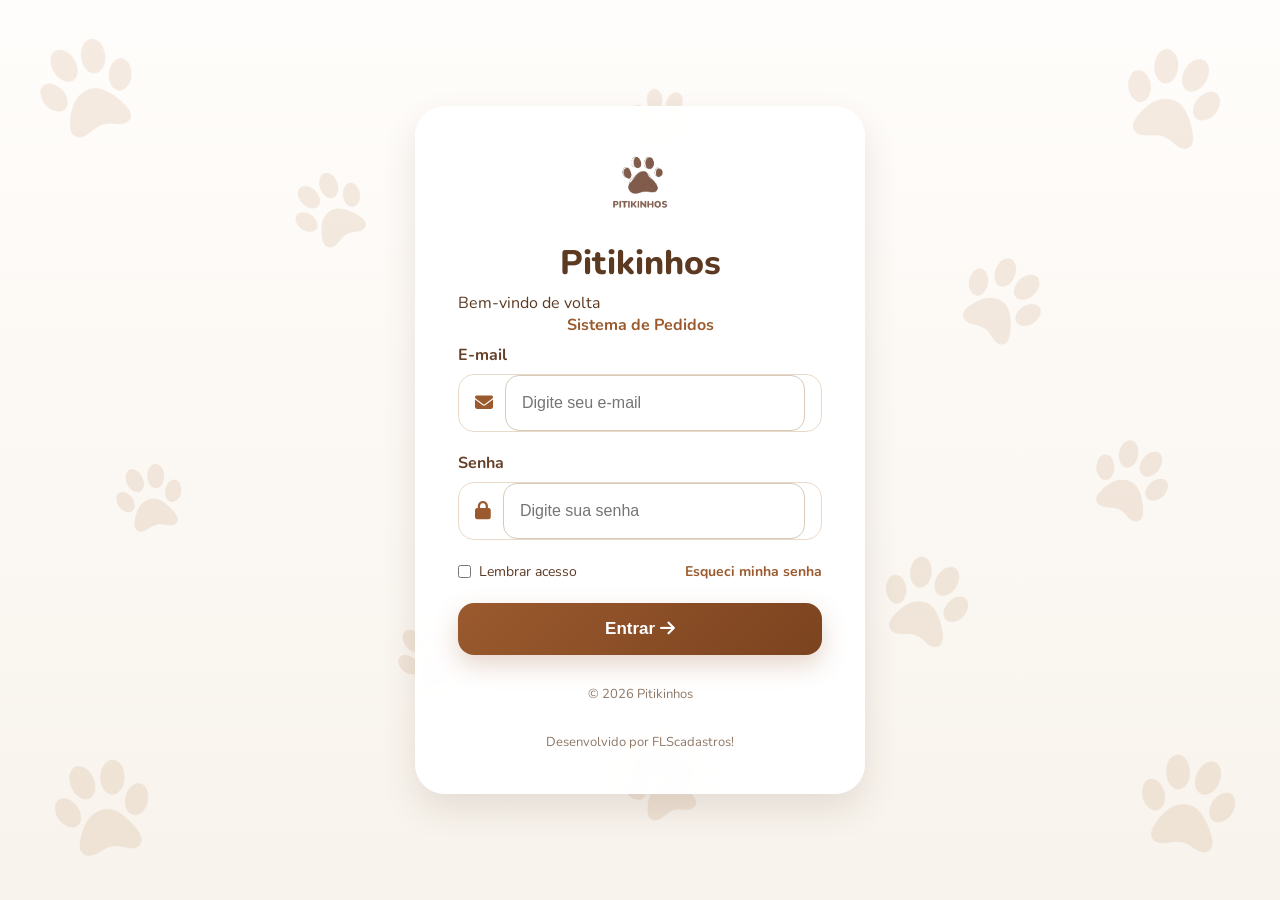
<file: index.html>
<!DOCTYPE html>
<html lang="pt-BR">

<head>

<meta charset="UTF-8">
<meta name="viewport" content="width=device-width, initial-scale=1.0">
<meta name="theme-color" content="#9B5A2E">

<title>Pitikinhos • Login</title>

<link rel="stylesheet" href="style.css">

<link rel="preconnect" href="https://fonts.googleapis.com">

<link rel="preconnect" href="https://fonts.gstatic.com" crossorigin>

<link href="https://fonts.googleapis.com/css2?family=Nunito:wght@400;500;600;700;800&display=swap" rel="stylesheet">

<link rel="stylesheet" href="https://cdnjs.cloudflare.com/ajax/libs/font-awesome/6.7.2/css/all.min.css">

</head>

<body>

<div class="background">
    <div class="paw paw-top-left"></div>
    <div class="paw paw-top-right"></div>
    <div class="paw paw-bottom-left"></div>
    <div class="paw paw-bottom-right"></div>

    <div class="paw paw-1"></div>
    <div class="paw paw-2"></div>
    <div class="paw paw-3"></div>
    <div class="paw paw-4"></div>
    <div class="paw paw-5"></div>
    <div class="paw paw-6"></div>
    <div class="paw paw-7"></div>
    <div class="paw paw-8"></div>
</div>
<main class="login-page">

<section class="login-card">

<img src="img/logo.png" class="logo-login" alt="Pitikinhos">

<h1>Pitikinhos</h1>

<p class="welcome">
Bem-vindo de volta
</p>

<p class="subtitle">
Sistema de Pedidos
</p>

<form id="loginForm">

<div class="input-group">

<label>E-mail</label>

<div class="input-icon">

<i class="fa-solid fa-envelope"></i>

<input
type="email"
id="email"
placeholder="Digite seu e-mail"
required>

</div>

</div>

<div class="input-group">

<label>Senha</label>

<div class="input-icon">

<i class="fa-solid fa-lock"></i>

<input
type="password"
id="senha"
placeholder="Digite sua senha"
required>

</div>

</div>

<div class="remember">

<label>

<input type="checkbox">

Lembrar acesso

</label>

<a href="#">

Esqueci minha senha

</a>

</div>

<button class="btn-login" type="submit">

Entrar

<i class="fa-solid fa-arrow-right"></i>

</button>

</form>

<footer>
© 2026 Pitikinhos
</footer>
<footer>
Desenvolvido por FLScadastros!
</footer>
</section>

</main>

<script src="app.js"></script>

</body>

</html>
</file>
<file: style.css>
@import url('https://fonts.googleapis.com/css2?family=Nunito:wght@400;500;600;700;800&display=swap');

/* ==========================================================
   VARIÁVEIS
========================================================== */

:root{

    --primary:#9B5A2E;
    --primary-dark:#7B431F;

    --bg:#F8F3EC;
    --card:#FFFFFF;

    --text:#5C3A22;
    --muted:#8F7866;

    --border:#E9D9C9;

    --shadow:0 15px 35px rgba(83,52,31,.12);

    --radius:22px;

    --transition:.25s ease;

}

/* ==========================================================
   RESET
========================================================== */

*{

    margin:0;
    padding:0;
    box-sizing:border-box;

}

html{

    scroll-behavior:smooth;

}

body{

    font-family:'Nunito',sans-serif;

    background:linear-gradient(
        180deg,
        #FFFDFB,
        #F8F3EC
    );

    color:var(--text);

    min-height:100vh;

    overflow-x:hidden;

}

/* ==========================================================
   BACKGROUND
========================================================== */

.background{

    position:fixed;

    inset:0;

    overflow:hidden;

    pointer-events:none;

    z-index:-1;

}

/* ==========================================================
   PATAS
========================================================== */

.paw{

    position:absolute;

    width:95px;

    height:95px;

    opacity:.10;

    background:url("img/pata.png") center center/contain no-repeat;

    animation:pawFloat 7s ease-in-out infinite;

}

/* Cantos */

.paw-top-left{

    top:40px;
    left:40px;

    transform:rotate(-18deg);

}

.paw-top-right{

    top:50px;
    right:60px;

    transform:rotate(18deg);

}

.paw-bottom-left{

    bottom:45px;
    left:55px;

    transform:rotate(-10deg);

}

.paw-bottom-right{

    bottom:50px;
    right:45px;

    transform:rotate(12deg);

}

/* Extras */

.paw:nth-child(5){

    top:18%;
    left:22%;

    transform:rotate(-30deg) scale(.75);

}

.paw:nth-child(6){

    top:28%;
    right:18%;

    transform:rotate(35deg) scale(.85);

}

.paw:nth-child(7){

    top:50%;
    left:8%;

    transform:rotate(-12deg) scale(.70);

}

.paw:nth-child(8){

    top:48%;
    right:8%;

    transform:rotate(25deg) scale(.80);

}

.paw:nth-child(9){

    bottom:22%;
    left:30%;

    transform:rotate(-25deg) scale(.72);

}

.paw:nth-child(10){

    bottom:28%;
    right:24%;

    transform:rotate(20deg) scale(.90);

}

.paw:nth-child(11){

    top:8%;
    left:48%;

    transform:rotate(10deg) scale(.65);

}

.paw:nth-child(12){

    bottom:8%;
    left:48%;

    transform:rotate(-18deg) scale(.80);

}

/* ==========================================================
   ANIMAÇÕES
========================================================== */

@keyframes pawFloat{

    0%{

        transform:translateY(0);

    }

    50%{

        transform:translateY(-8px);

    }

    100%{

        transform:translateY(0);

    }

}

@keyframes float{

    50%{

        transform:translateY(-8px);

    }

}

@keyframes fade{

    from{

        opacity:0;
        transform:translateY(20px);

    }

    to{

        opacity:1;
        transform:translateY(0);

    }

}
/* ==========================================================
   LOGIN
========================================================== */

.login-page{

    min-height:100vh;

    display:flex;

    justify-content:center;

    align-items:center;

    padding:30px;

}

.login-card{

    width:100%;

    max-width:450px;

    background:rgba(255,255,255,.95);

    border-radius:30px;

    padding:42px;

    border:1px solid rgba(255,255,255,.70);

    box-shadow:var(--shadow);

    backdrop-filter:blur(10px);

    animation:fade .6s ease;

}

.logo-box{

    width:120px;

    height:120px;

    margin:0 auto 25px;

    display:flex;

    justify-content:center;

    align-items:center;

    border-radius:30px;

    background:#FFF;

    box-shadow:0 10px 25px rgba(0,0,0,.08);

}

.logo{

    width:90px;

    animation:float 4s ease-in-out infinite;

}

.logo-login{

    width:100px;

    display:block;

    margin:0 auto 20px;

    animation:float 4s ease-in-out infinite;

}

h1{

    font-size:34px;

    font-weight:800;

    text-align:center;

    margin-bottom:6px;

}

.subtitle{

    text-align:center;

    color:var(--primary);

    font-weight:700;

    margin-bottom:8px;

}

.description{

    text-align:center;

    color:var(--muted);

    margin-bottom:30px;

}

/* ==========================================================
   CAMPOS LOGIN
========================================================== */

.input-group{

    display:flex;

    flex-direction:column;

    margin-bottom:20px;

}

.input-group label{

    font-weight:700;

    margin-bottom:8px;

}

.input-icon{

    display:flex;

    align-items:center;

    gap:12px;

    background:#FFF;

    border:1px solid var(--border);

    border-radius:16px;

    padding:0 16px;

    transition:var(--transition);

}

.input-icon:focus-within{

    border-color:var(--primary);

    box-shadow:0 0 0 4px rgba(155,90,46,.15);

}

.input-icon i{

    color:var(--primary);

    font-size:18px;

}

.input-icon input{

    flex:1;

    border:none;

    outline:none;

    background:transparent;

    padding:16px 0;

    font-size:15px;

    color:var(--text);

}

/* ==========================================================
   LEMBRAR SENHA
========================================================== */

.remember{

    display:flex;

    justify-content:space-between;

    align-items:center;

    margin:22px 0;

    font-size:14px;

}

.remember label{

    display:flex;

    align-items:center;

    gap:8px;

}

.remember a{

    text-decoration:none;

    color:var(--primary);

    font-weight:700;

}

/* ==========================================================
   BOTÃO LOGIN
========================================================== */

.btn-login{

    width:100%;

    padding:16px;

    border:none;

    border-radius:16px;

    background:linear-gradient(
        135deg,
        var(--primary),
        var(--primary-dark)
    );

    color:#FFF;

    font-size:17px;

    font-weight:800;

    cursor:pointer;

    transition:.25s;

    box-shadow:0 10px 25px rgba(155,90,46,.25);

}

.btn-login:hover{

    transform:translateY(-3px);

    box-shadow:0 15px 30px rgba(155,90,46,.35);

}

footer{

    margin-top:30px;

    text-align:center;

    color:var(--muted);

    font-size:13px;

}
/* ==========================================================
   NOVO PEDIDO
========================================================== */

.container{

    width:min(1200px,95%);

    margin:40px auto;

    display:flex;

    flex-direction:column;

    gap:25px;

}

/* ==========================================================
   CABEÇALHO
========================================================== */

.topbar{

    display:flex;

    justify-content:space-between;

    align-items:center;

    gap:20px;

}

.logo-area{

    display:flex;

    align-items:center;

    gap:18px;

}

.logo-area .logo{

    width:80px;

    height:auto;

}

.logo-area h1{

    margin:0;

    font-size:32px;

    color:var(--text);

    text-align:left;

}

.logo-area p{

    margin-top:5px;

    color:var(--muted);

    font-size:15px;

}

.pedido-info{

    background:#FFF;

    padding:16px 24px;

    border-radius:18px;

    border:1px solid var(--border);

    box-shadow:0 10px 25px rgba(0,0,0,.05);

    text-align:center;

}

.pedido-info span{

    display:block;

    font-size:13px;

    color:var(--muted);

}

.pedido-info strong{

    display:block;

    margin-top:4px;

    font-size:22px;

    color:var(--primary);

}

/* ==========================================================
   PROGRESSO
========================================================== */

.progress{

    width:100%;

    height:10px;

    background:#EADFD5;

    border-radius:20px;

    overflow:hidden;

}

.progress-fill{

    height:100%;

    background:linear-gradient(90deg,var(--primary),var(--primary-dark));

    border-radius:20px;

    transition:.4s;

}

/* ==========================================================
   ETAPAS
========================================================== */

.steps{

    display:flex;

    gap:15px;

}

.step{

    flex:1;

    padding:15px;

    border:none;

    border-radius:16px;

    background:#F3E8DE;

    color:#6A442C;

    font-size:15px;

    font-weight:700;

    cursor:pointer;

    transition:.25s;

}

.step.active{

    background:linear-gradient(135deg,var(--primary),var(--primary-dark));

    color:#FFF;

}

.step:hover{

    transform:translateY(-2px);

}

/* ==========================================================
   CARD
========================================================== */

.card{

    width:100%;

    background:#FFF;

    border-radius:24px;

    padding:40px;

    border:1px solid var(--border);

    box-shadow:0 12px 30px rgba(0,0,0,.08);

}

.card h2{

    font-size:30px;

    margin-bottom:30px;

    color:var(--text);

}

.card-form{

    width:100%;

}

/* ==========================================================
   FORMULÁRIO
========================================================== */

.form-grid{

    display:grid;

    grid-template-columns:repeat(2,minmax(0,1fr));

    gap:22px;

}

.input-group{

    display:flex;

    flex-direction:column;

}

.input-group.full{

    grid-column:1 / -1;

}

.input-group label{

    margin-bottom:8px;

    font-weight:700;

    color:#65412A;

}

.input-group input,
.input-group textarea{

    width:100%;

    padding:16px;

    border:1px solid #D9C9BA;

    border-radius:14px;

    font-size:16px;

    transition:.25s;

}

.input-group input{

    height:56px;
    

}

.input-group textarea{

    min-height:150px;

    resize:vertical;

}

.input-group input,
.input-group textarea,
.input-group select{

    width:100%;

    padding:16px;

    border:1px solid #D9C9BA;

    border-radius:14px;

    font-size:16px;

    transition:.25s;

    background:#FFF;

}

/* ==========================================================
   BOTÕES
========================================================== */

.buttons{

    display:flex;

    justify-content:flex-end;

    gap:15px;

    margin-top:35px;

}

.buttons button,
.btn-next{

    padding:15px 28px;

    border:none;

    border-radius:14px;

    background:linear-gradient(135deg,var(--primary),var(--primary-dark));

    color:#FFF;

    font-size:16px;

    font-weight:700;

    cursor:pointer;

    transition:.25s;

}

.buttons button:hover,
.btn-next:hover{

    transform:translateY(-2px);

}

/* ==========================================================
   TABELA
========================================================== */

table{

    width:100%;

    border-collapse:collapse;

    margin-top:20px;

}

th{

    background:#F4E8DE;

    color:var(--primary);

}

th,
td{

    padding:14px;

    text-align:left;

    border-bottom:1px solid #EFE3D8;

}
/* ==========================================================
   RESPONSIVIDADE - NOVO PEDIDO
========================================================== */

/* Notebook */
@media (max-width:1200px){

    .container{
        width:96%;
    }

}

/* Tablet */
@media (max-width:992px){

    .container{
        width:96%;
    }

    .topbar{

        flex-direction:column;

        align-items:flex-start;

    }

    .pedido-info{

        width:100%;

    }

    .steps{

        flex-wrap:wrap;

    }

    .step{

        min-width:180px;

    }

}

/* Celular */
@media (max-width:768px){

    body{

        display:block;

        padding:15px;

    }

    .container{

        width:100%;

        max-width:100%;

        margin:0;

        padding:0;

    }

    .topbar{

        flex-direction:column;

        align-items:center;

        text-align:center;

        gap:20px;

    }

    .logo-area{

        flex-direction:column;

        text-align:center;

    }

    .logo-area .logo{

        width:70px;

    }

    .logo-area h1{

        text-align:center;

        font-size:28px;

    }

    .logo-area p{

        text-align:center;

    }

    .pedido-info{

        width:100%;

    }

    .steps{

        flex-direction:column;

        gap:12px;

    }

    .step{

        width:100%;

    }

    .card{

        padding:22px;

        border-radius:18px;

    }

    .card h2{

        font-size:26px;

    }

    .form-grid{

        grid-template-columns:1fr;

    }

    .input-group.full{

        grid-column:auto;

    }

    .input-group input{

        height:54px;

    }

    .input-group textarea{

        min-height:130px;

    }

    .buttons{

        flex-direction:column;

    }

    .buttons button,

    .btn-next{

        width:100%;

    }

    table{

        display:block;

        overflow-x:auto;

        white-space:nowrap;

    }

}

/* iPhone */
@media (max-width:480px){

    body{

        padding:10px;

    }

    .logo-area .logo{

        width:60px;

    }

    .logo-area h1{

        font-size:24px;

    }

    .card{

        padding:18px;

    }

    .card h2{

        font-size:22px;

    }

    .pedido-info strong{

        font-size:18px;

    }

    .input-group input,

    .input-group textarea{

        font-size:15px;

    }

}


@media (max-width:360px){

    .card{

        padding:15px;

    }

    .logo-area h1{

        font-size:21px;

    }

    .step{

        font-size:14px;

    }

}
</file>
